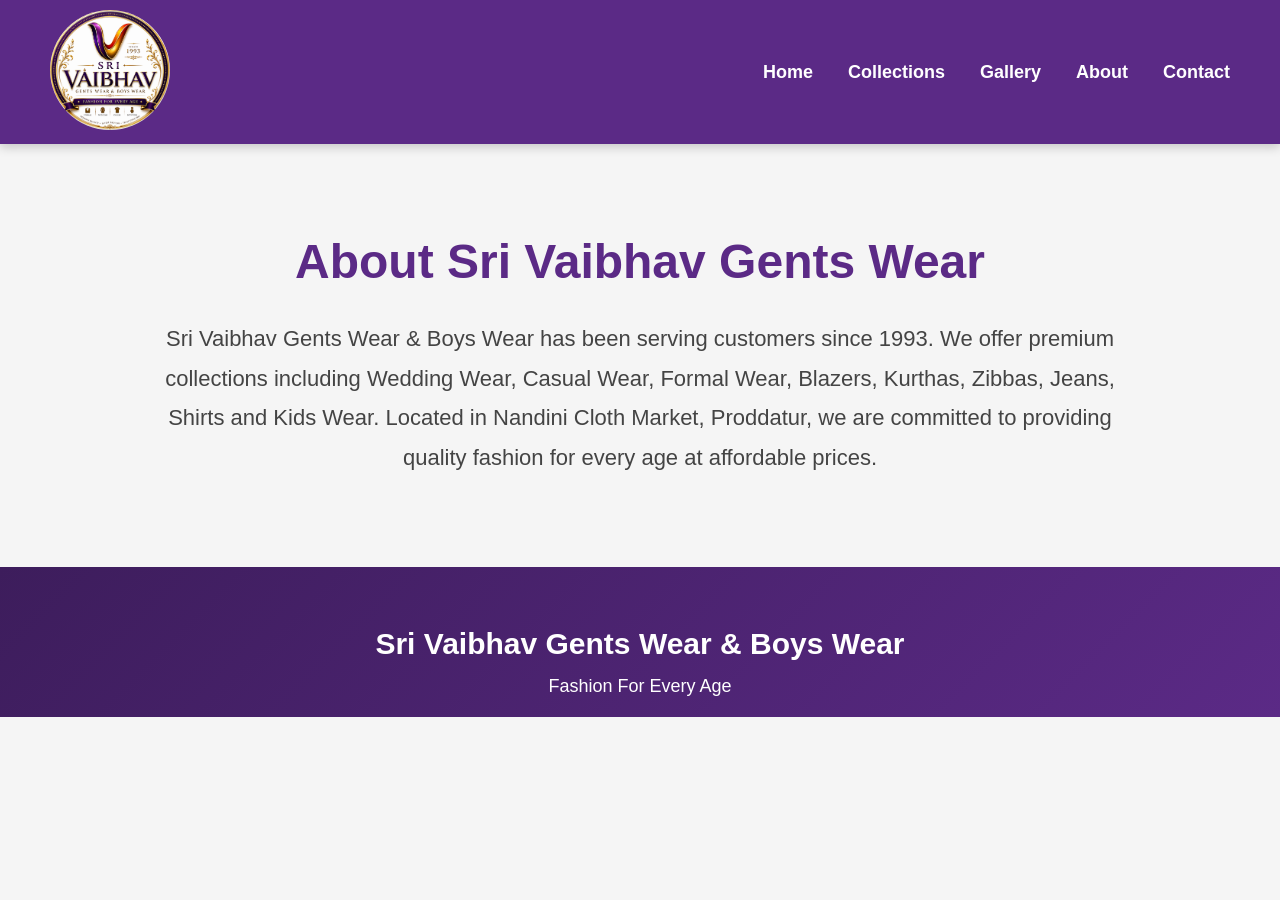
<file: SriVaibhavWebsite/about.html>
<!DOCTYPE html>
<html lang="en">
<head>
    <meta charset="UTF-8">
    <meta name="viewport" content="width=device-width, initial-scale=1.0">
    <title>About Us - Sri Vaibhav Gents Wear</title>
    <link rel="stylesheet" href="style.css">
</head>
<body>

<nav>
    <div class="logo-section">
        <img src="images/logo.png" alt="Logo">
    </div>

    <ul>
        <li><a href="index.html">Home</a></li>
        <li><a href="collections.html">Collections</a></li>
        <li><a href="gallery.html">Gallery</a></li>
        <li><a href="about.html">About</a></li>
        <li><a href="contact.html">Contact</a></li>
    </ul>
</nav>

<section class="about">

    <h2>About Sri Vaibhav Gents Wear</h2>

    <p>
        Sri Vaibhav Gents Wear & Boys Wear has been serving customers
        since 1993. We offer premium collections including Wedding Wear,
        Casual Wear, Formal Wear, Blazers, Kurthas, Zibbas, Jeans,
        Shirts and Kids Wear.

        Located in Nandini Cloth Market, Proddatur,
        we are committed to providing quality fashion
        for every age at affordable prices.
    </p>

</section>

<footer class="premium-footer">
    <h3>Sri Vaibhav Gents Wear & Boys Wear</h3>
    <p>Fashion For Every Age</p>
</footer>
<script src="script.js"></script>
</body>
</html>
</file>
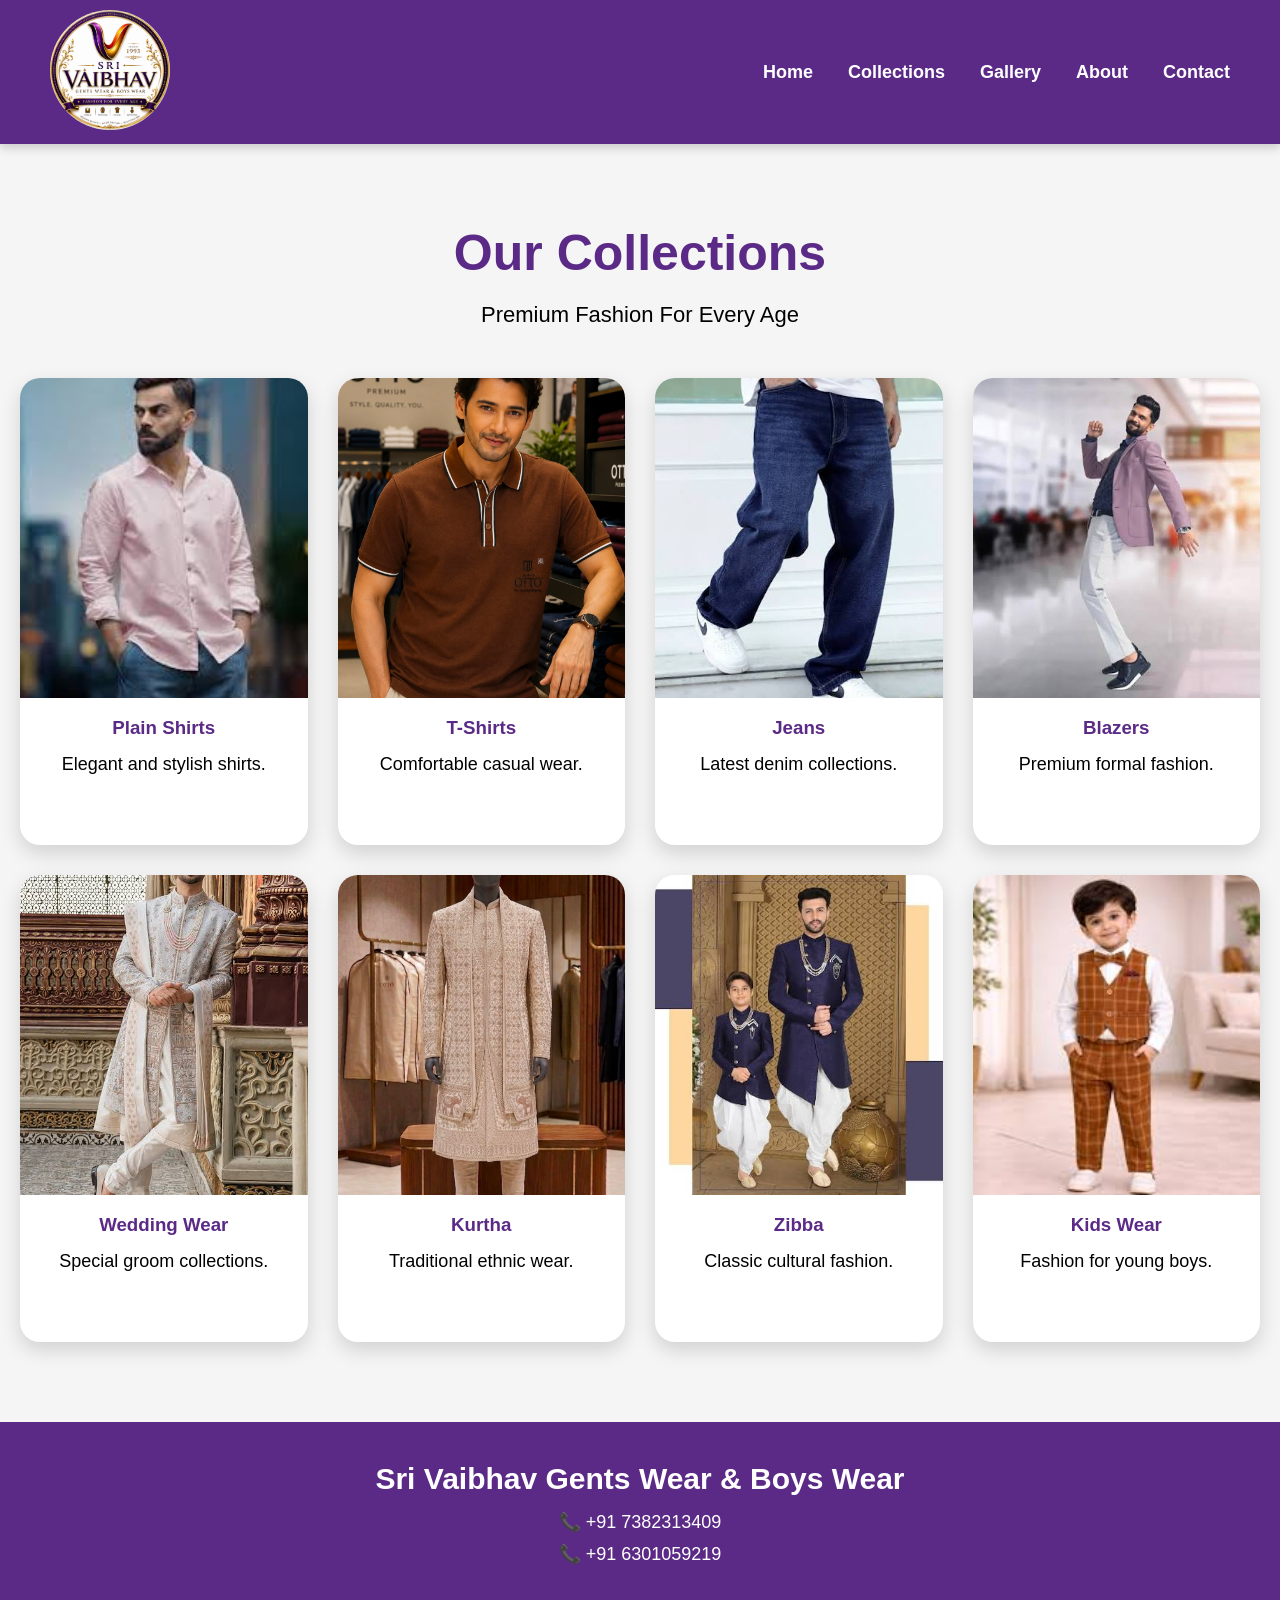
<file: SriVaibhavWebsite/collections.html>
<!DOCTYPE html>
<html lang="en">
<head>
<meta charset="UTF-8">
<meta name="viewport" content="width=device-width, initial-scale=1.0">

<title>Collections - Sri Vaibhav Gents Wear</title>

<link rel="stylesheet" href="style.css">

<style>

.collection-page{
    padding:80px 20px;
    background:#f5f5f5;
    text-align:center;
}

.collection-page h1{
    color:#5B2A86;
    font-size:50px;
    margin-bottom:20px;
}

.collection-page p{
    font-size:22px;
    margin-bottom:50px;
}

.collection-grid{
    display:grid;
    grid-template-columns:repeat(auto-fit,minmax(280px,1fr));
    gap:30px;
    max-width:1400px;
    margin:auto;
}

.collection-card{
    background:white;
    border-radius:20px;
    overflow:hidden;
    box-shadow:0 8px 20px rgba(0,0,0,0.15);
    transition:0.4s;
}

.collection-card:hover{
    transform:translateY(-10px);
}

.collection-card img{
    width:100%;
    height:320px;
    object-fit:cover;
}

.collection-card h3{
    color:#5B2A86;
    padding:15px;
}

.collection-card p{
    padding:0 15px 20px;
    font-size:18px;
}

</style>

</head>

<body>

<nav>
    <div class="logo-section">
        <img src="images/logo.png" alt="Logo">
    </div>

    <ul>
        <li><a href="index.html">Home</a></li>
        <li><a href="collections.html">Collections</a></li>
        <li><a href="gallery.html">Gallery</a></li>
        <li><a href="about.html">About</a></li>
        <li><a href="contact.html">Contact</a></li>
    </ul>
</nav>

<section class="collection-page">

    <h1>Our Collections</h1>

    <p>
        Premium Fashion For Every Age
    </p>

    <div class="collection-grid">

        <div class="collection-card">
            <img src="images/Plane Shirt.jpeg">
            <h3>Plain Shirts</h3>
            <p>Elegant and stylish shirts.</p>
        </div>

        <div class="collection-card">
            <img src="images/T Shirt.jpg">
            <h3>T-Shirts</h3>
            <p>Comfortable casual wear.</p>
        </div>

        <div class="collection-card">
            <img src="images/Jeans.jpeg">
            <h3>Jeans</h3>
            <p>Latest denim collections.</p>
        </div>

        <div class="collection-card">
            <img src="images/Blazer.jpeg">
            <h3>Blazers</h3>
            <p>Premium formal fashion.</p>
        </div>

        <div class="collection-card">
            <img src="images/Wedding were.jpeg">
            <h3>Wedding Wear</h3>
            <p>Special groom collections.</p>
        </div>

        <div class="collection-card">
            <img src="images/Kurtha.jpg">
            <h3>Kurtha</h3>
            <p>Traditional ethnic wear.</p>
        </div>

        <div class="collection-card">
            <img src="images/Zibba.jpeg">
            <h3>Zibba</h3>
            <p>Classic cultural fashion.</p>
        </div>

        <div class="collection-card">
            <img src="images/Kids.jpeg">
            <h3>Kids Wear</h3>
            <p>Fashion for young boys.</p>
        </div>

    </div>

</section>

<footer>

    <h3>Sri Vaibhav Gents Wear & Boys Wear</h3>

    <p>📞 +91 7382313409</p>

    <p>📞 +91 6301059219</p>

</footer>
<script src="script.js"></script>
</body>
</html>
</file>
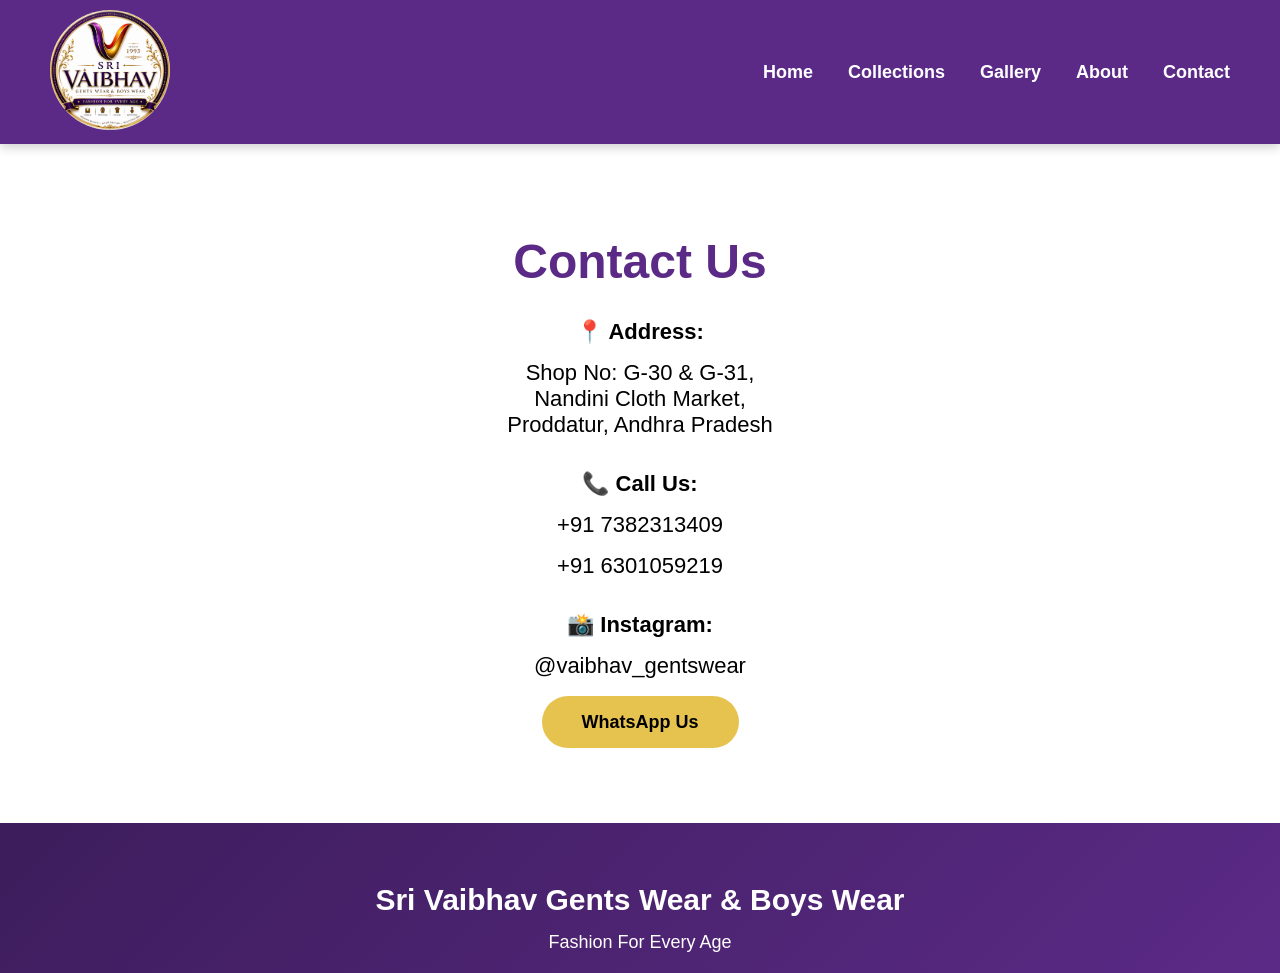
<file: SriVaibhavWebsite/contact.html>
<!DOCTYPE html>
<html lang="en">
<head>
    <meta charset="UTF-8">
    <meta name="viewport" content="width=device-width, initial-scale=1.0">
    <title>Contact Us - Sri Vaibhav Gents Wear</title>

    <link rel="stylesheet" href="style.css">
</head>
<body>

<nav>
    <div class="logo-section">
        <img src="images/logo.png" alt="Logo">
    </div>

    <ul>
        <li><a href="index.html">Home</a></li>
        <li><a href="collections.html">Collections</a></li>
        <li><a href="gallery.html">Gallery</a></li>
        <li><a href="about.html">About</a></li>
        <li><a href="contact.html">Contact</a></li>
    </ul>
</nav>

<section class="contact">

    <h2>Contact Us</h2>

    <p><strong>📍 Address:</strong></p>

    <p>
        Shop No: G-30 & G-31,<br>
        Nandini Cloth Market,<br>
        Proddatur, Andhra Pradesh
    </p>

    <br>

    <p><strong>📞 Call Us:</strong></p>

    <p>+91 7382313409</p>

    <p>+91 6301059219</p>

    <br>

    <p><strong>📸 Instagram:</strong></p>

    <p>@vaibhav_gentswear</p>

    <br>

    <a href="https://wa.me/917382313409" class="explore-btn">
        WhatsApp Us
    </a>

</section>

<footer class="premium-footer">

    <h3>Sri Vaibhav Gents Wear & Boys Wear</h3>

    <p>Fashion For Every Age</p>

</footer>

<script src="script.js"></script>

</body>
</html>
</file>
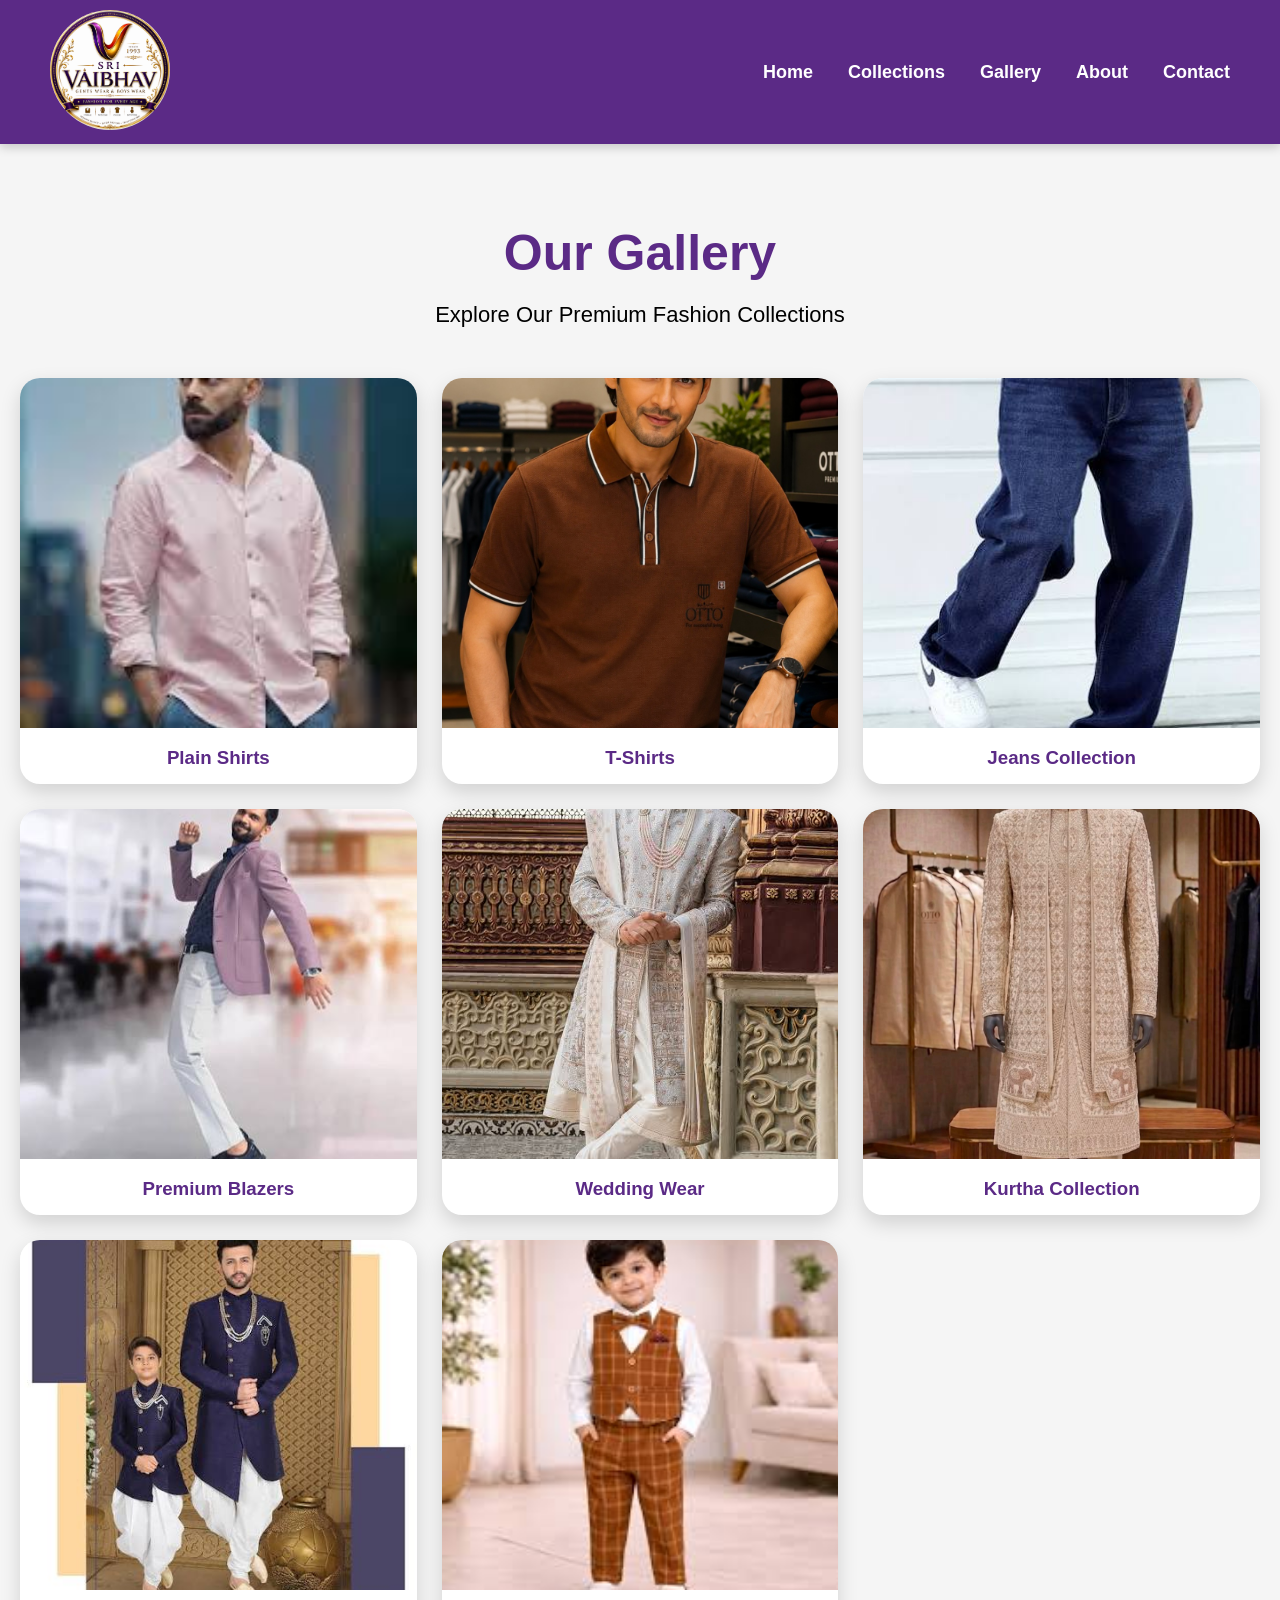
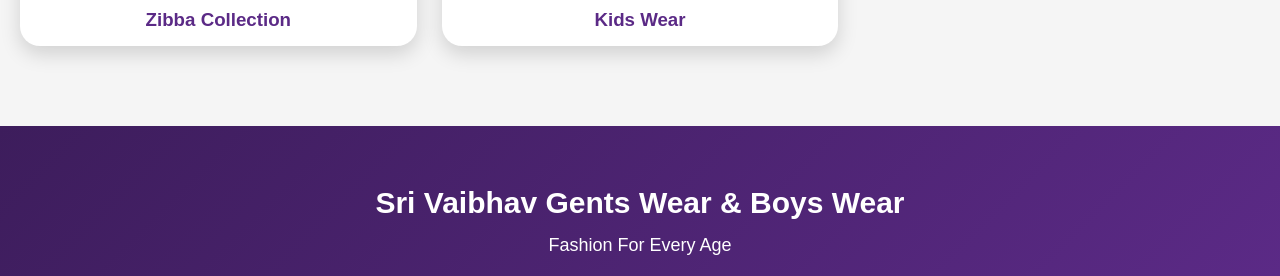
<file: SriVaibhavWebsite/gallery.html>
<!DOCTYPE html>
<html lang="en">
<head>
    <meta charset="UTF-8">
    <meta name="viewport" content="width=device-width, initial-scale=1.0">
    <title>Gallery - Sri Vaibhav Gents Wear</title>

    <link rel="stylesheet" href="style.css">

    <style>

    .gallery-section{
        padding:80px 20px;
        text-align:center;
        background:#f5f5f5;
    }

    .gallery-section h1{
        color:#5B2A86;
        font-size:50px;
        margin-bottom:20px;
    }

    .gallery-section p{
        font-size:22px;
        margin-bottom:50px;
    }

    .gallery-grid{
        display:grid;
        grid-template-columns:repeat(auto-fit,minmax(300px,1fr));
        gap:25px;
        max-width:1400px;
        margin:auto;
    }

    .gallery-item{
        background:white;
        border-radius:20px;
        overflow:hidden;
        box-shadow:0 8px 20px rgba(0,0,0,0.15);
        transition:0.4s;
    }

    .gallery-item:hover{
        transform:scale(1.03);
    }

    .gallery-item img{
        width:100%;
        height:350px;
        object-fit:cover;
    }

    .gallery-item h3{
        padding:15px;
        color:#5B2A86;
    }

    </style>

</head>

<body>

<nav>
    <div class="logo-section">
        <img src="images/logo.png" alt="Logo">
    </div>

    <ul>
        <li><a href="index.html">Home</a></li>
        <li><a href="collections.html">Collections</a></li>
        <li><a href="gallery.html">Gallery</a></li>
        <li><a href="about.html">About</a></li>
        <li><a href="contact.html">Contact</a></li>
    </ul>
</nav>

<section class="gallery-section">

    <h1>Our Gallery</h1>

    <p>Explore Our Premium Fashion Collections</p>

    <div class="gallery-grid">

        <div class="gallery-item">
            <img src="images/Plane Shirt.jpeg">
            <h3>Plain Shirts</h3>
        </div>

        <div class="gallery-item">
            <img src="images/T Shirt.jpg">
            <h3>T-Shirts</h3>
        </div>

        <div class="gallery-item">
            <img src="images/Jeans.jpeg">
            <h3>Jeans Collection</h3>
        </div>

        <div class="gallery-item">
            <img src="images/Blazer.jpeg">
            <h3>Premium Blazers</h3>
        </div>

        <div class="gallery-item">
            <img src="images/Wedding were.jpeg">
            <h3>Wedding Wear</h3>
        </div>

        <div class="gallery-item">
            <img src="images/Kurtha.jpg">
            <h3>Kurtha Collection</h3>
        </div>

        <div class="gallery-item">
            <img src="images/Zibba.jpeg">
            <h3>Zibba Collection</h3>
        </div>

        <div class="gallery-item">
            <img src="images/Kids.jpeg">
            <h3>Kids Wear</h3>
        </div>

    </div>

</section>

<footer class="premium-footer">

    <h3>Sri Vaibhav Gents Wear & Boys Wear</h3>

    <p>Fashion For Every Age</p>

</footer>

<script src="script.js"></script>

</body>
</html>
</file>
<file: SriVaibhavWebsite/style.css>
/* =========================
   LOADER
========================= */

#loader{

    position:fixed;

    top:0;
    left:0;

    width:100%;
    height:100vh;

    background:#5B2A86;

    color:white;

    display:flex;

    flex-direction:column;

    justify-content:center;
    align-items:center;

    z-index:9999;
}

#loader h1{

    font-size:60px;

    color:#D4AF37;
}

#loader p{

    font-size:24px;

    margin-top:10px;
}
/* =========================
   GLOBAL STYLES
========================= */

*{
    margin:0;
    padding:0;
    box-sizing:border-box;
    font-family:Arial, Helvetica, sans-serif;
}

html{
    scroll-behavior:smooth;
}

body{
    background:#f5f5f5;
}

/* =========================
   NAVIGATION BAR
========================= */

nav{
    background:#5B2A86;
    display:flex;
    justify-content:space-between;
    align-items:center;
    padding:10px 50px;

    position:sticky;
    top:0;
    z-index:1000;

    box-shadow:0 3px 10px rgba(0,0,0,0.2);
}

.logo-section img{
    width:120px;
    border-radius:50%;
}

nav ul{
    display:flex;
    list-style:none;
}

nav ul li{
    margin-left:35px;
}

nav ul li a{
    text-decoration:none;
    color:white;
    font-size:18px;
    font-weight:bold;
    transition:0.3s;
}

nav ul li a:hover{
    color:#D4AF37;
}

/* =========================
   HERO SECTION
========================= */

.hero{
    height:90vh;

    background:
    linear-gradient(
    rgba(0,0,0,0.55),
    rgba(0,0,0,0.55)
    ),
    url("images/hero.jpg");

    background-size:cover;
    background-position:center;

    display:flex;
    justify-content:center;
    align-items:center;

    text-align:center;
}

.overlay{
    color:white;
    padding:20px;
}

.overlay h1{
    font-size:55px;
    max-width:1100px;
    margin:auto;
    margin-bottom:20px;
}

.overlay h3{
    font-size:34px;
    color:#D4AF37;
    margin-bottom:20px;
}

.overlay p{
    font-size:24px;
    margin-bottom:35px;
}

.overlay button{
    background:#D4AF37;
    color:black;
    border:none;
    padding:16px 40px;
    border-radius:50px;
    font-size:18px;
    font-weight:bold;
    cursor:pointer;
    transition:0.3s;
}

.overlay button:hover{
    background:white;
    transform:translateY(-3px);
}

/* =========================
   WHY CHOOSE US
========================= */

.why-us{
    padding:90px 40px;
    text-align:center;
    background:#f8f8f8;
}

.why-us h2{
    color:#5B2A86;
    font-size:48px;
    margin-bottom:60px;
}

.cards{
    display:flex;
    justify-content:center;
    gap:25px;
    flex-wrap:wrap;
}

.card{
    background:white;
    width:260px;
    padding:30px;
    border-radius:20px;

    box-shadow:0 8px 20px rgba(0,0,0,0.15);

    transition:0.4s;
}

.card:hover{
    transform:translateY(-10px);
}

.card h3{
    color:#5B2A86;
    margin-bottom:15px;
}

.card p{
    font-size:18px;
}

/* =========================
   COLLECTIONS
========================= */

.collections{
    background:white;
    padding:90px 20px;
    text-align:center;
}

.collections h2{
    font-size:48px;
    color:#5B2A86;
    margin-bottom:20px;
}

.collection-text{
    font-size:22px;
    color:#555;
    margin-bottom:40px;
}

.items-image{
    width:90%;
    max-width:1200px;
    border-radius:25px;

    box-shadow:
    0 10px 25px rgba(0,0,0,0.2);

    transition:0.4s;
}

.items-image:hover{
    transform:scale(1.02);
}

/* =========================
   ABOUT SECTION
========================= */

.about{
    background:#f5f5f5;
    padding:90px 50px;
    text-align:center;
}

.about h2{
    font-size:48px;
    color:#5B2A86;
    margin-bottom:30px;
}

.about p{
    max-width:1000px;
    margin:auto;

    font-size:22px;
    line-height:1.8;

    color:#444;
}

/* =========================
   CONTACT SECTION
========================= */

.contact{
    background:white;
    text-align:center;
    padding:90px 20px;
}

.contact h2{
    color:#5B2A86;
    font-size:48px;
    margin-bottom:30px;
}

.contact p{
    font-size:22px;
    margin-bottom:15px;
}

/* =========================
   WHATSAPP BUTTON
========================= */

.whatsapp{
    position:fixed;

    bottom:30px;
    right:30px;

    background:#25D366;
    color:white;

    padding:15px 25px;

    border-radius:50px;

    text-decoration:none;

    font-weight:bold;

    box-shadow:0 5px 15px rgba(0,0,0,0.3);

    z-index:1000;

    transition:0.3s;
}

.whatsapp:hover{
    transform:scale(1.1);
}

/* =========================
   CATEGORIES SECTION
========================= */

.categories{
    background:#f8f8f8;
    padding:90px 20px;
    text-align:center;
}

.categories h2{
    font-size:48px;
    color:#5B2A86;
    margin-bottom:50px;
}

.category-container{
    display:flex;
    justify-content:center;
    flex-wrap:wrap;
    gap:25px;
}

.category-card{
    background:white;

    width:300px;

    padding:30px;

    border-radius:20px;

    box-shadow:0 8px 20px rgba(0,0,0,0.15);

    transition:0.4s;
}

.category-card:hover{
    transform:translateY(-10px);
}

.category-card h3{
    color:#5B2A86;
    margin-bottom:15px;
    font-size:28px;
}

.category-card p{
    font-size:18px;
    color:#555;
}
/* =========================
   TESTIMONIALS
========================= */

.testimonials{
    background:white;
    padding:90px 20px;
    text-align:center;
}

.testimonials h2{
    font-size:48px;
    color:#5B2A86;
    margin-bottom:50px;
}

.testimonial-container{
    display:flex;
    justify-content:center;
    flex-wrap:wrap;
    gap:25px;
}

.testimonial-card{
    width:320px;
    background:#f8f8f8;
    padding:30px;
    border-radius:20px;
    box-shadow:0 8px 20px rgba(0,0,0,0.15);
    transition:0.4s;
}

.testimonial-card:hover{
    transform:translateY(-10px);
}

.testimonial-card p{
    font-size:18px;
    line-height:1.6;
    margin-bottom:20px;
}

.testimonial-card h4{
    color:#D4AF37;
    font-size:24px;
    margin-bottom:10px;
}

.testimonial-card span{
    color:#5B2A86;
    font-weight:bold;
}
/* =========================
   GALLERY SECTION
========================= */

.gallery{

    padding:90px 20px;

    background:white;

    text-align:center;
}

.gallery h2{

    font-size:48px;

    color:#5B2A86;

    margin-bottom:50px;
}

.gallery-container{

    display:grid;

    grid-template-columns:
    repeat(auto-fit,minmax(280px,1fr));

    gap:25px;

    max-width:1400px;

    margin:auto;
}

.gallery-container img{

    width:100%;

    height:320px;

    object-fit:cover;

    border-radius:20px;

    box-shadow:
    0 8px 20px rgba(0,0,0,0.2);

    transition:0.4s;
}

.gallery-container img:hover{

    transform:scale(1.05);
}
/* =========================
   LOCATION SECTION
========================= */

.location{

    background:#f8f8f8;

    padding:90px 20px;

    text-align:center;
}

.location h2{

    color:#5B2A86;

    font-size:48px;

    margin-bottom:20px;
}

.location p{

    font-size:22px;

    margin-bottom:40px;

    color:#555;
}

.map-container{

    max-width:1200px;

    margin:auto;

    border-radius:20px;

    overflow:hidden;

    box-shadow:
    0 10px 25px rgba(0,0,0,0.2);
}
/* =========================
   INSTAGRAM SECTION
========================= */

.instagram{

    background:#5B2A86;

    color:white;

    text-align:center;

    padding:90px 20px;
}

.instagram h2{

    font-size:48px;

    margin-bottom:20px;
}

.instagram p{

    font-size:22px;

    margin-bottom:35px;
}

.insta-btn{

    display:inline-block;

    background:#D4AF37;

    color:black;

    padding:18px 35px;

    border-radius:50px;

    text-decoration:none;

    font-size:20px;

    font-weight:bold;

    transition:0.3s;
}

.insta-btn:hover{

    background:white;

    transform:translateY(-5px);
}
/* =========================
   FEATURED PRODUCTS
========================= */

.products{

    padding:90px 20px;

    background:#f8f8f8;

    text-align:center;
}

.products h2{

    font-size:48px;

    color:#5B2A86;

    margin-bottom:50px;
}

.product-container{

    display:flex;

    justify-content:center;

    gap:30px;

    flex-wrap:wrap;
}

.product-card{

    background:white;

    width:280px;

    border-radius:20px;

    overflow:hidden;

    box-shadow:0 8px 20px rgba(0,0,0,0.15);

    transition:0.4s;
}

.product-card:hover{

    transform:translateY(-10px);
}

.product-card img{

    width:100%;

    height:300px;

    object-fit:cover;
}

.product-card h3{

    color:#5B2A86;

    margin-top:20px;
}

.product-card p{

    padding:15px;

    color:#555;
}
/* =========================
   FOOTER
========================= */

footer{
    background:#5B2A86;
    color:white;
    text-align:center;
    padding:40px 20px;
}

footer h3{
    margin-bottom:15px;
    font-size:30px;
}

footer p{
    margin-top:10px;
    font-size:18px;
}
/* =========================
   CALL BUTTONS
========================= */

.call-btn{
    position:fixed;

    right:30px;

    color:white;

    text-decoration:none;

    padding:15px 20px;

    border-radius:50px;

    font-weight:bold;

    box-shadow:0 5px 15px rgba(0,0,0,0.3);

    z-index:1000;

    transition:0.3s;
}

.call-btn:hover{
    transform:scale(1.05);
}

.call1{
    background:#007bff;
    bottom:100px;
}

.call2{
    background:#6f42c1;
    bottom:160px;
}
/* =========================
   MOBILE RESPONSIVE
========================= */

@media(max-width:768px){

    nav{
        flex-direction:column;
        padding:15px;
    }

    nav ul{
        margin-top:15px;
        flex-wrap:wrap;
        justify-content:center;
    }

    nav ul li{
        margin:10px;
    }

    .overlay h1{
        font-size:36px;
    }

    .overlay h3{
        font-size:26px;
    }

    .overlay p{
        font-size:18px;
    }

    .why-us h2,
    .collections h2,
    .about h2,
    .contact h2{
        font-size:36px;
    }

    .about p,
    .contact p{
        font-size:18px;
    }

    .logo-section img{
        width:90px;
    }

}
.explore-btn{
    background:#e6c34f;
    color:black;
    padding:16px 40px;
    border-radius:50px;
    text-decoration:none;
    font-weight:bold;
    font-size:18px;
}

.explore-btn:hover{
    background:white;
.stats{
    flex-direction:column;
}

.stat-box{
    width:90%;
}
}
/* =========================
   STATS SECTION
========================= */

.stats{
    background:#47b1c1;

    padding:80px 20px;

    display:flex;
    justify-content:center;
    align-items:center;

    gap:30px;

    flex-wrap:wrap;

    text-align:center;
}

.stat-box{
    background:white;

    width:250px;

    padding:30px;

    border-radius:20px;

    box-shadow:0 8px 20px rgba(0,0,0,0.2);

    transition:0.4s;
}

.stat-box:hover{
    transform:translateY(-10px);
}

.stat-box h2{
    font-size:50px;
    color:#56c74e;
    margin-bottom:10px;
}

.stat-box p{
    font-size:20px;
    font-weight:bold;
    color:#444;
}
.offer-banner{
    background:#a8b62f;
    color:white;
    text-align:center;
    padding:80px 20px;
}

.offer-banner h2{
    font-size:45px;
    margin-bottom:20px;
}

.offer-banner p{
    font-size:22px;
}
/* =========================
   CONTACT FORM
========================= */

.contact-form{
    max-width:700px;
    margin:40px auto;

    display:flex;
    flex-direction:column;

    gap:20px;
}

.contact-form input,
.contact-form textarea{

    padding:15px;

    border:2px solid #ddd;

    border-radius:10px;

    font-size:18px;
}

.contact-form input:focus,
.contact-form textarea:focus{

    outline:none;

    border-color:#5B2A86;
}

.contact-form button{

    background:#D4AF37;

    color:black;

    border:none;

    padding:15px;

    border-radius:10px;

    font-size:18px;

    font-weight:bold;

    cursor:pointer;

    transition:0.3s;
}

.contact-form button:hover{

    background:#5B2A86;

    color:white;
}
/* =========================
   STORE HIGHLIGHTS
========================= */

.highlights{
    background:white;
    padding:90px 20px;
    text-align:center;
}

.highlights h2{
    font-size:48px;
    color:#5B2A86;
    margin-bottom:50px;
}

.highlight-container{
    display:grid;
    grid-template-columns:repeat(auto-fit,minmax(280px,1fr));
    gap:25px;
    max-width:1200px;
    margin:auto;
}

.highlight-card{
    background:#f8f8f8;
    padding:30px;
    border-radius:20px;
    box-shadow:0 8px 20px rgba(0,0,0,0.15);
    transition:0.4s;
}

.highlight-card:hover{
    transform:translateY(-10px);
}

.highlight-card h3{
    color:#5B2A86;
    margin-bottom:15px;
    font-size:24px;
}

.highlight-card p{
    color:#555;
    line-height:1.6;
}
/* =========================
   TOP OFFER BAR
========================= */

.offer-top{

    background:#D4AF37;

    color:black;

    text-align:center;

    padding:10px;

    font-weight:bold;

    font-size:18px;
}
/* =========================
   ANIMATIONS
========================= */

.card,
.stat-box,
.product-card,
.category-card,
.testimonial-card,
.highlight-card{

    transition:0.5s;
}

.card:hover,
.stat-box:hover,
.product-card:hover,
.category-card:hover,
.testimonial-card:hover,
.highlight-card:hover{

    transform:translateY(-10px);
}
/* =========================
   PREMIUM FOOTER
========================= */

.premium-footer{

    background:linear-gradient(
        135deg,
        #3d1d5c,
        #5B2A86
    );

    color:white;

    padding:60px 20px 20px;
}

.footer-container{

    display:flex;

    justify-content:space-around;

    flex-wrap:wrap;

    gap:30px;
}

.footer-box{

    min-width:220px;
}

.footer-box h3{

    color:#D4AF37;

    margin-bottom:15px;
}

.footer-box p{

    line-height:1.8;
}

.premium-footer hr{

    margin:30px 0;

    border:1px solid rgba(255,255,255,0.2);
}

.copyright{

    text-align:center;
}
#topBtn{

    position:fixed;

    bottom:30px;
    left:30px;

    background:#D4AF37;

    color:black;

    border:none;

    width:50px;
    height:50px;

    border-radius:50%;

    cursor:pointer;

    display:none;

    font-size:22px;

    z-index:1000;
}
</file>
